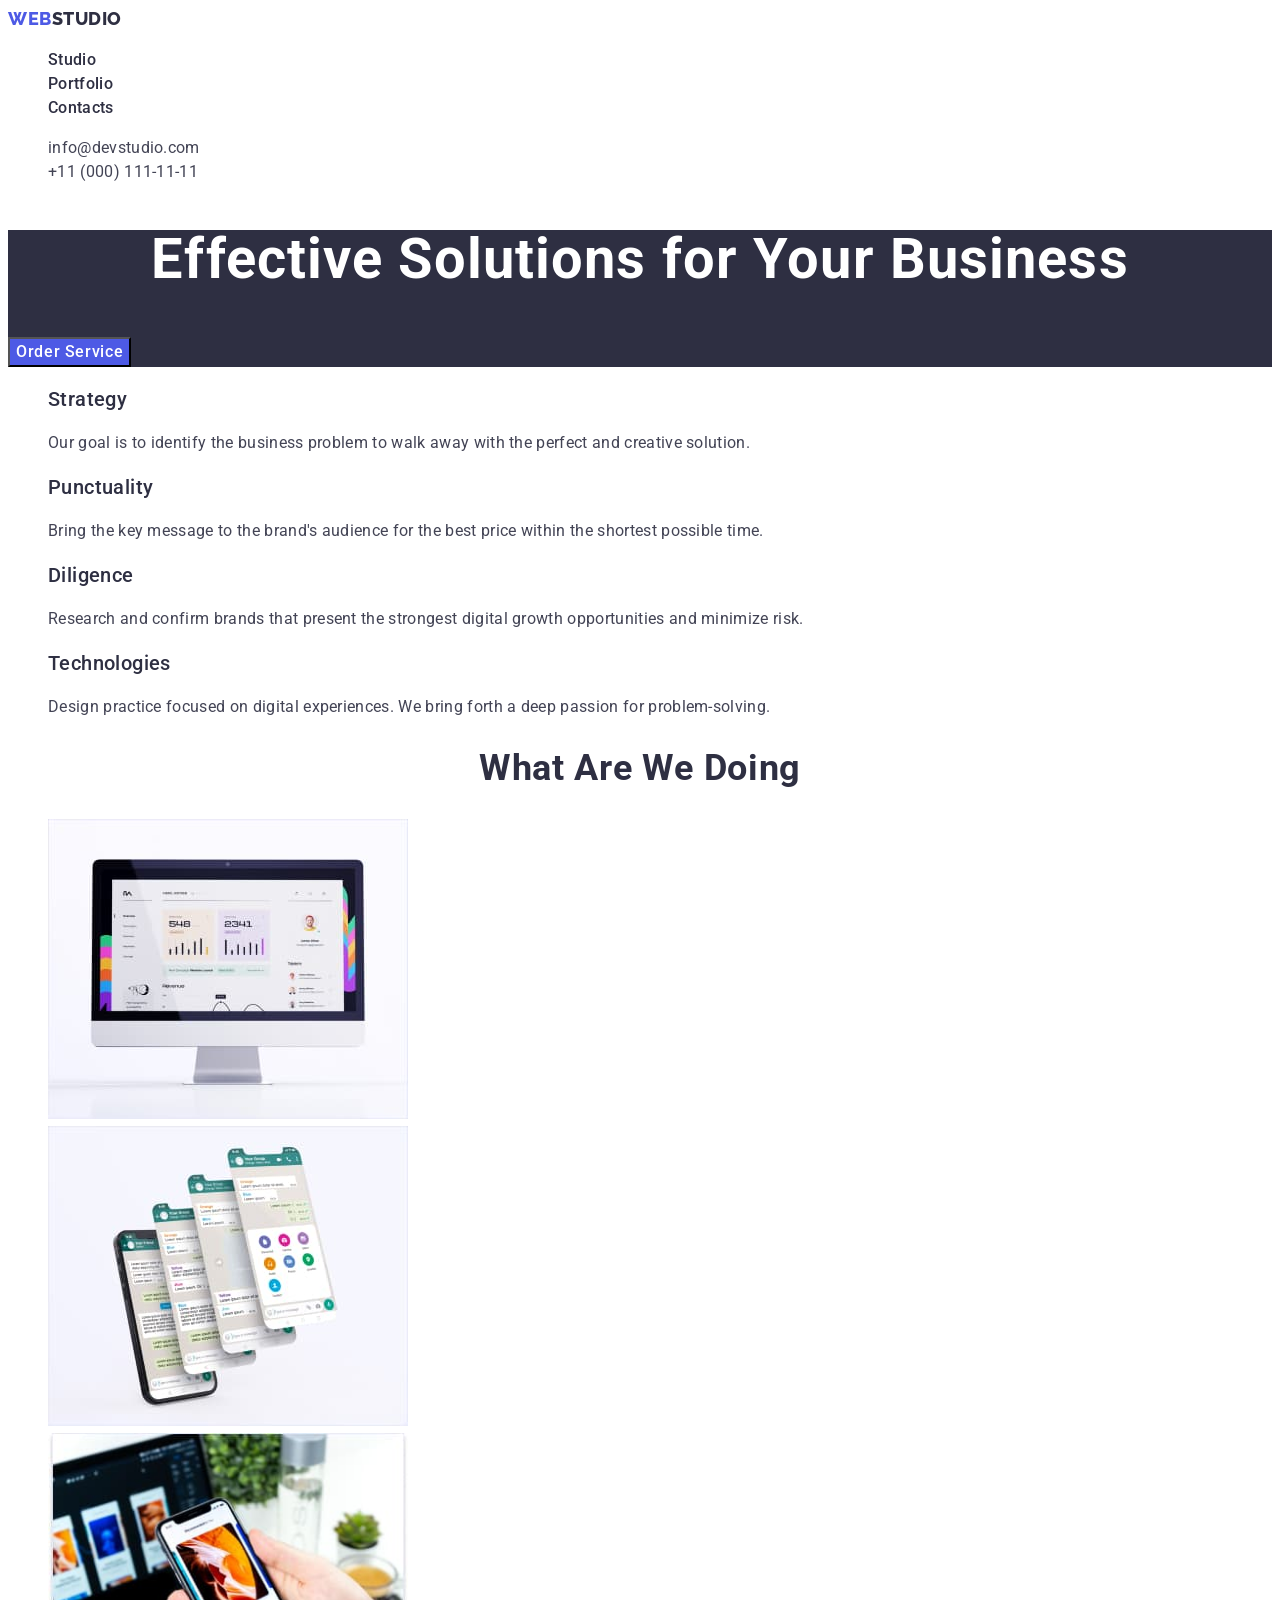
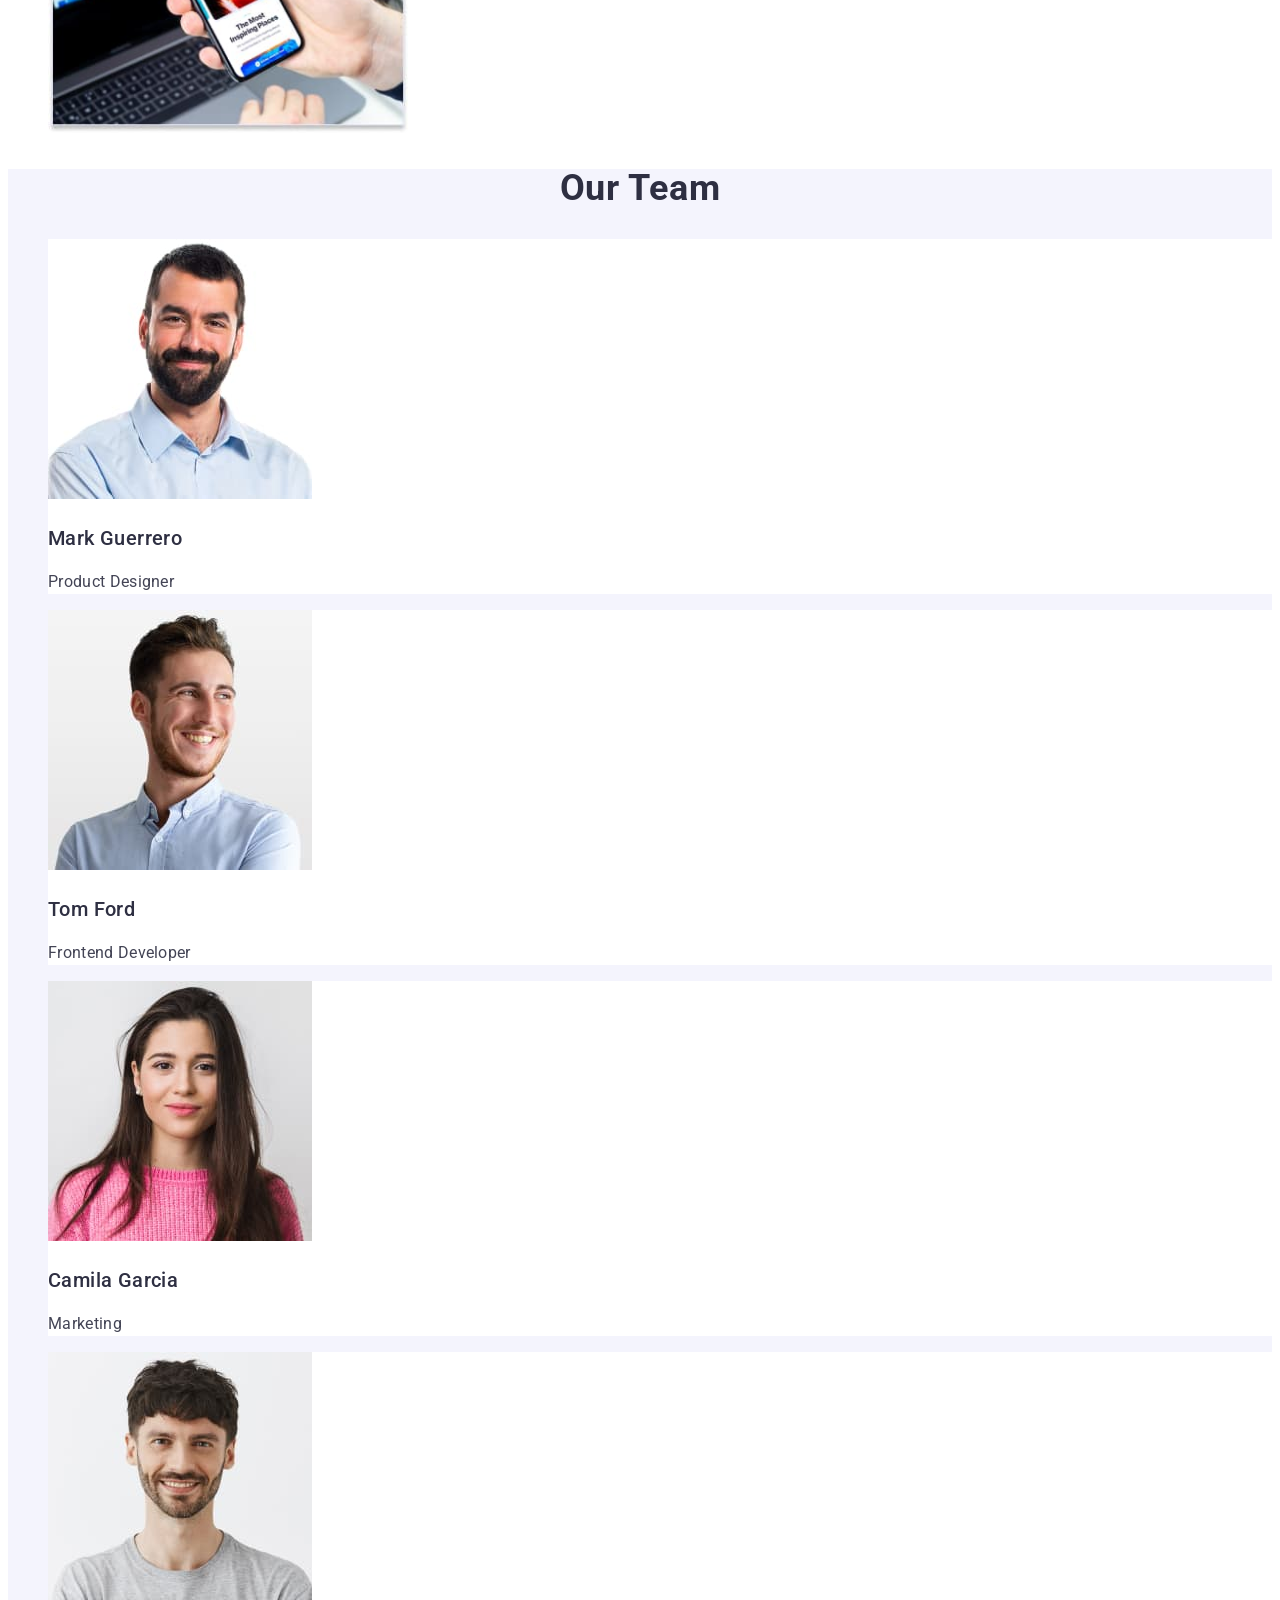
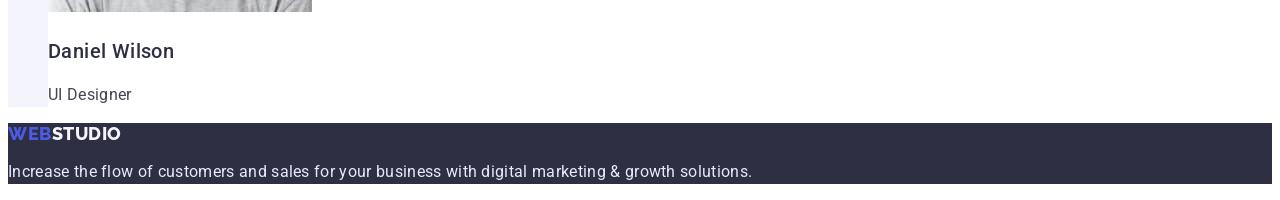
<file: index.html>
<!DOCTYPE html>
<html lang="en">
  <head>
    <meta charset="UTF-8" />
    <meta http-equiv="X-UA-Compatible" content="IE=edge" />
    <meta name="viewport" content="width=device-width, initial-scale=1.0" />
    <title>Студія</title>
    <link rel="preconnect" href="https://fonts.googleapis.com" />
    <link rel="preconnect" href="https://fonts.gstatic.com" crossorigin />
    <link
      href="https://fonts.googleapis.com/css2?family=Raleway:wght@800&family=Roboto:wght@400;500;700;900&display=swap"
      rel="stylesheet"
    />
    <link rel="stylesheet" href="./css/styles.css" />
  </head>
  <!-- Body -->
  <body class="body-studio">
    <header class="header-portfolio">
      <!-- nav -->
      <nav class="">
        <a href="./index.html" class="logo link"
          >Web<span class="logo-span link">Studio</span></a
        >
        <ul class="all-link-list list">
          <li class=""><a class="link-list link" href="./index.html">Studio</a></li>
          <li class="">
            <a class="link-list link" href="./portfolio.html">Portfolio</a>
          </li>
          <li class=""><a class="link-list link" href="">Contacts</a></li>
        </ul>
      </nav>
      <!-- address -->
      <address class="adress-portfolio">
        <ul class="list">
          <li class="">
            <a class="address-link link" href="mailto:info@devstudio.com">info@devstudio.com</a>
          </li>
          <li class="">
            <a class="address-link link" href="tel:+110001111111"> +11 (000) 111-11-11</a>
          </li>
        </ul>
      </address>
    </header>
    <!-- Main -->
    <main>
      <!-- Button-section -->
      <section class="button-section">
        <h1 class="site-title">Effective Solutions for Your Business</h1>
        <button type="button" class="button-studio">Order Service</button>
      </section>
      <!-- First-section -->
      <section class="">
        <h2 class="head-first-section"></h2>
        <ul class="list">
          <li class="">
            <h3 class="header-first-section">Strategy</h3>
            <p class="text-section">
              Our goal is to identify the business problem to walk away with the
              perfect and creative solution.
            </p>
          </li>
          <li class="">
            <h3 class="header-first-section">Punctuality</h3>
            <p class="text-section">
              Bring the key message to the brand's audience for the best price
              within the shortest possible time.
            </p>
          </li>
          <li class="">
            <h3 class="header-first-section">Diligence</h3>
            <p class="text-section">
              Research and confirm brands that present the strongest digital
              growth opportunities and minimize risk.
            </p>
          </li>
          <li class="">
            <h3 class="header-first-section">Technologies</h3>
            <p class="text-section">
              Design practice focused on digital experiences. We bring forth a
              deep passion for problem-solving.
            </p>
          </li>
        </ul>
      </section>
      <!-- Second-section -->
      <section class="">
        <h2 class="second-header">What are we doing</h2>
        <ul class="list">
          <li class="">
            <img
              src="./images/rectangle70.jpg"
              alt="gadgets1"
              width="360"
              height="300"
            />
          </li>
          <li class="">
            <img
              src="./images/rectangle71.jpg"
              alt="gadgets2"
              width="360"
              height="300"
            />
          </li>
          <li class="">
            <img
              src="./images/rectangle72.jpg"
              alt="gadgets3"
              width="360"
              height="300"
            />
          </li>
        </ul>
      </section>
      <!-- Thrid-section -->
      <section class="our-team-section">
        <h2 class="title-thrid-section">Our Team</h2>
        <ul class="list">
          <li class="team-list">
            <img
              src="./images/imgpeople1.jpg"
              alt="Mark Guerrero"
              width="264"
              height="260"
            />
            <h3 class="name-team">Mark Guerrero</h3>
            <p class="text-section">Product Designer</p>
          </li>
          <li class="team-list">
            <img
              src="./images/imgpeople2.jpg"
              alt="Tom Ford"
              width="264"
              height="260"
            />
            <h3 class="name-team">Tom Ford</h3>
            <p class="text-section">Frontend Developer</p>
          </li>
          <li class="team-list">
            <img
              src="./images/imgpeople3.jpg"
              alt="Camila Garcia"
              width="264"
              height="260"
            />
            <h3 class="name-team">Camila Garcia</h3>
            <p class="text-section">Marketing</p>
          </li>
          <li class="team-list">
            <img
              src="./images/imgpeople4.jpg"
              alt="Daniel Wilson"
              width="264"
              height="260"
            />
            <h3 class="name-team">Daniel Wilson</h3>
            <p class="text-section">UI Designer</p>
          </li>
        </ul>
      </section>
    </main>
    <!-- Footer -->
    <footer class="footer-portfolio link">
      <a href="./index.html" class="logo-footer link"
        >Web<span class="logo-footer-span">Studio</span></a
      >
      <p class="footer-info">
        Increase the flow of customers and sales for your business with digital
        marketing & growth solutions.
      </p>
    </footer>
  </body>
</html>
</file>
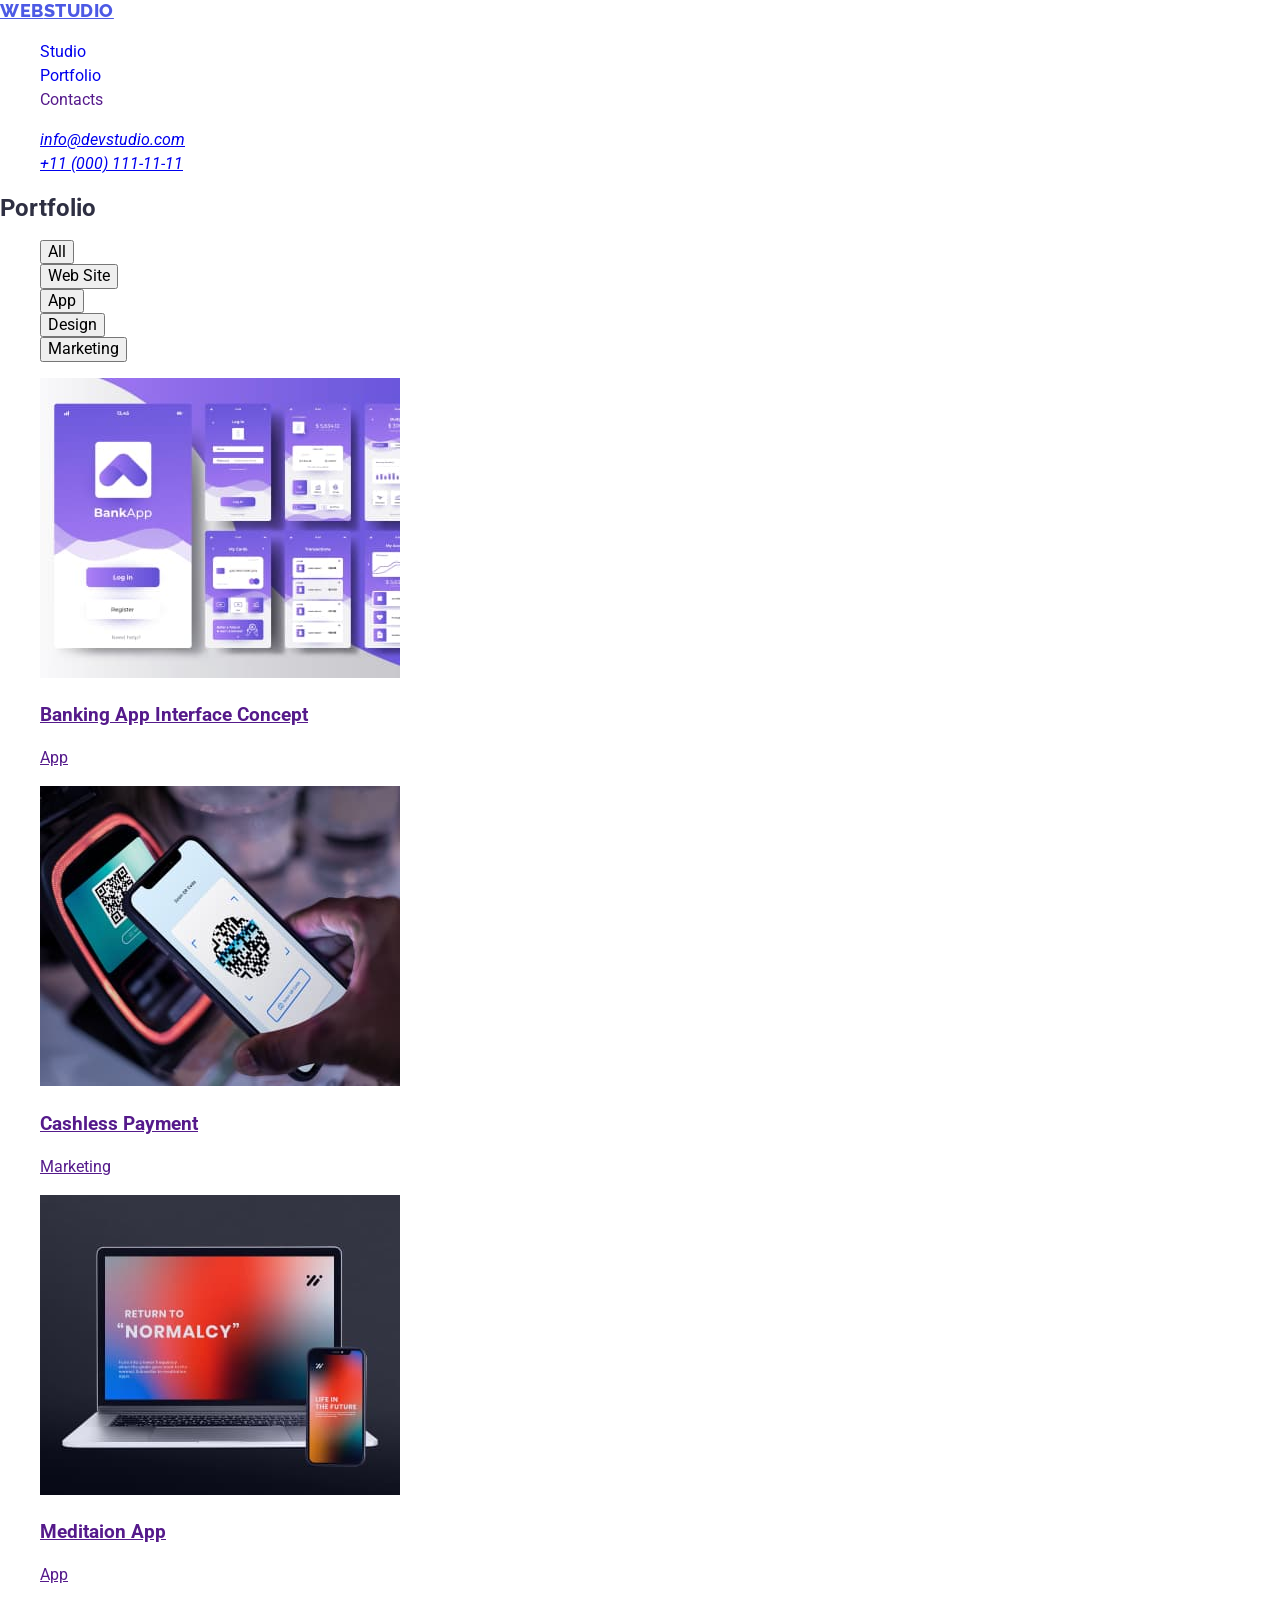
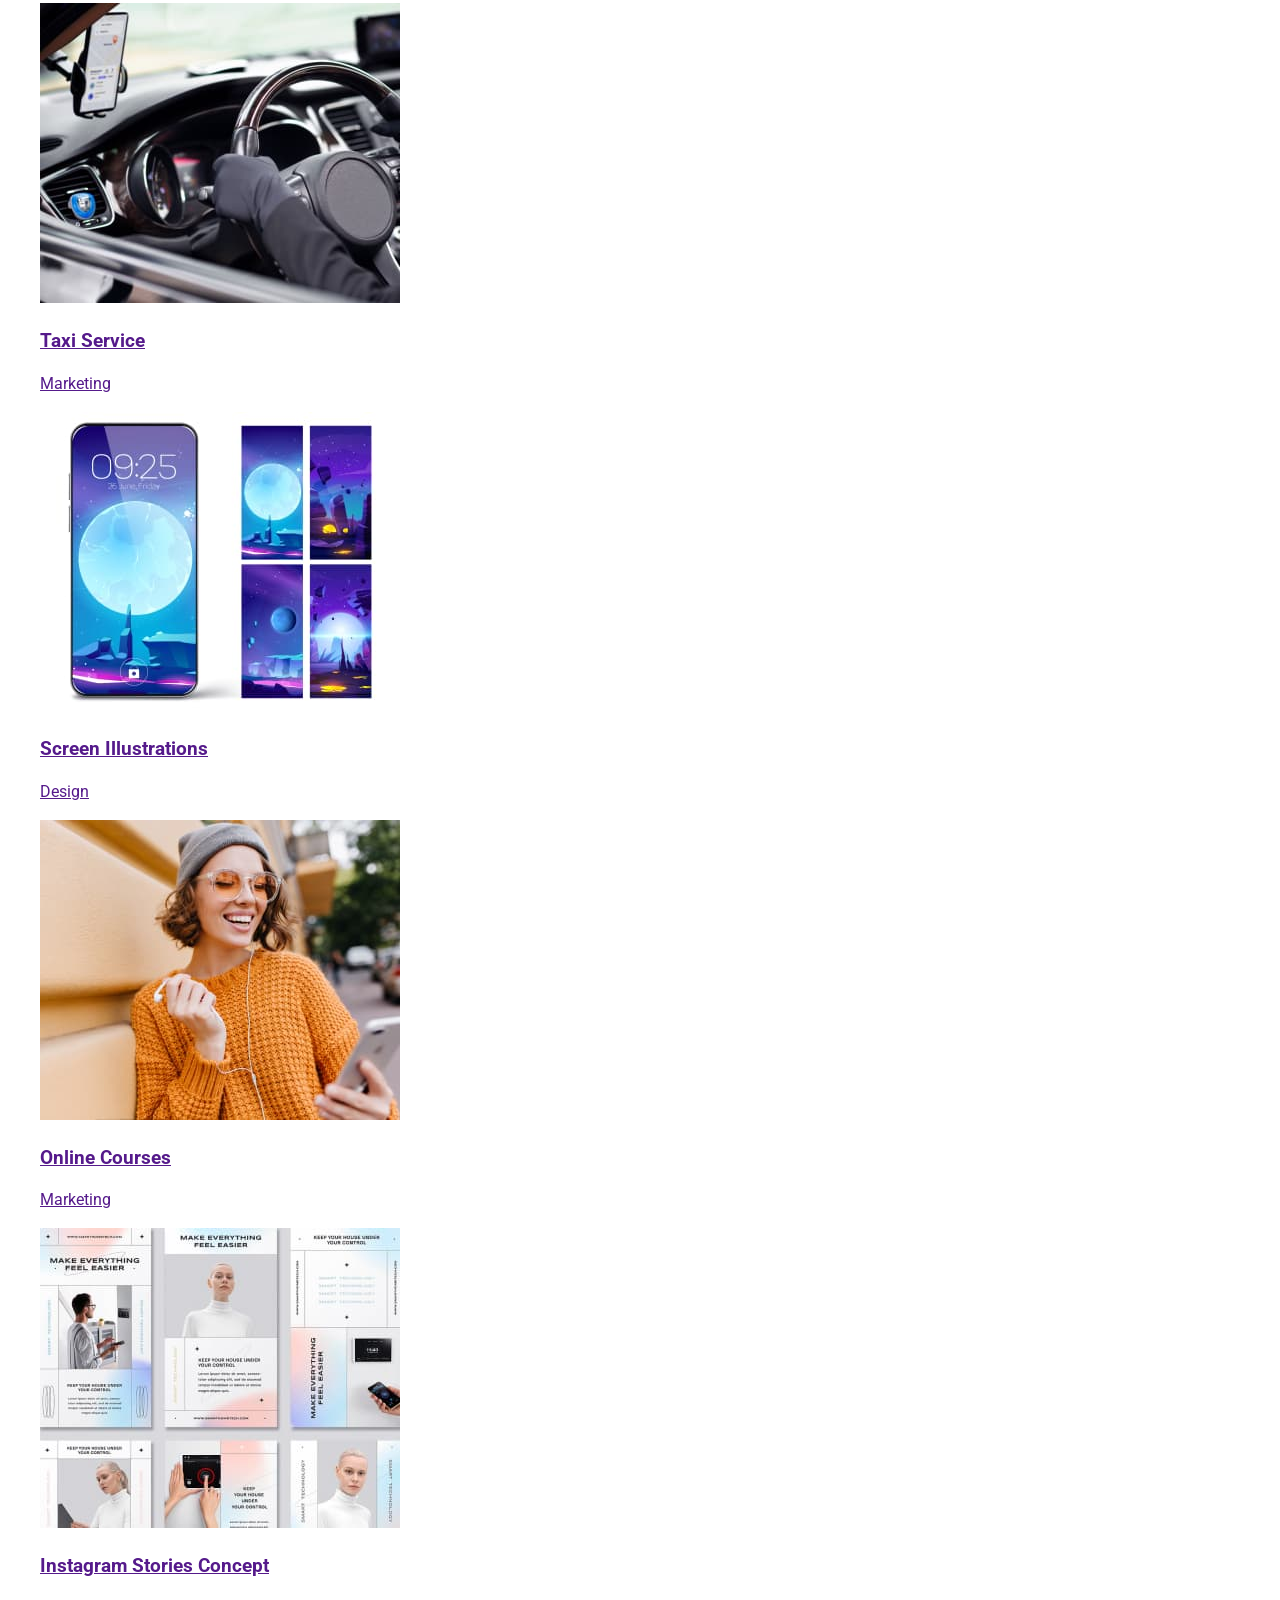
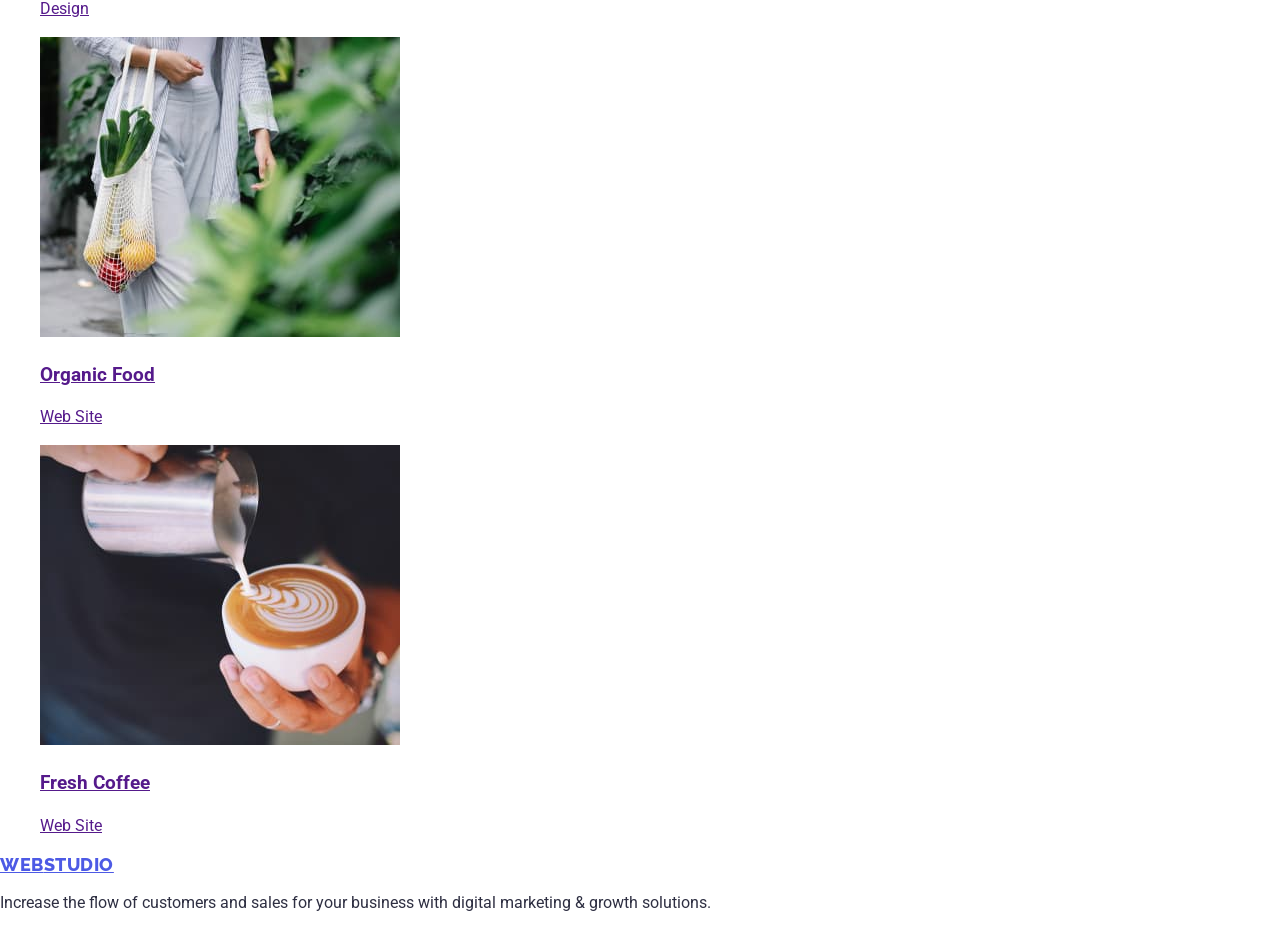
<file: portfolio.html>
<!DOCTYPE html>
<html lang="en">
  <head>
    <meta charset="UTF-8" />
    <meta http-equiv="X-UA-Compatible" content="IE=edge" />
    <meta name="viewport" content="width=device-width, initial-scale=1.0" />

    <link rel="preconnect" href="httpimage.pngs://fonts.googleapis.com" />
    <link rel="preconnect" href="https://fonts.gstatic.com" crossorigin />
    <link
      href="https://fonts.googleapis.com/css2?family=Raleway:wght@800&family=Roboto:wght@400;500;700;900&display=swap"
      rel="stylesheet"
    />
    <link
      rel="stylesheet"
      href="https://cdnjs.cloudflare.com/ajax/libs/modern-normalize/1.1.0/modern-normalize.min.css"
    />

    <link href="./css/styles.css" rel="stylesheet" type="text/css" />

    <title>Portfolio</title>
  </head>
  <body>
    <!--Fixed  -->
    <header class="header">
      <div class="conteiner">
        <nav class="fulnav">
          <a class="logo" href="./index.html" target="_self">
            Web<span class="logo-end">Studio</span>
          </a>
          <ul class="nav">
            <li>
              <a class="link" href="./index.html" target="_self">Studio</a>
            </li>
            <li class="nav-margin">
              <a class="link" href="./portfolio.html" target="_self"
                >Portfolio</a
              >
            </li>
            <li class="nav-margin"><a class="link" href="">Contacts</a></li>
          </ul>
        </nav>
        <address class="address">
          <ul class="address-list">
            <li>
              <a class="contacts" href="mailto:info@devstudio.com"
                >info@devstudio.com</a
              >
            </li>
            <li class="nav-margin">
              <a class="contacts" href="tel:+110001111111"
                >+11 (000) 111-11-11</a
              >
            </li>
          </ul>
        </address>
      </div>
    </header>
    <!-- MAIN -->

    <main>
      <section class="section portfolio">
        <h1 class="visually-hidden">Portfolio</h1>
        <div class="conteiner">
          <ul class="filter-list">
            <li class="filter-list-item">
              <button class="button-filter" type="button">All</button>
            </li>
            <li class="filter-list-item">
              <button type="button" class="button-filter">Web Site</button>
            </li>
            <li class="filter-list-item">
              <button type="button" class="button-filter">App</button>
            </li>
            <li class="filter-list-item">
              <button type="button" class="button-filter">Design</button>
            </li>
            <li class="filter-list-item">
              <button type="button" class="button-filter">Marketing</button>
            </li>
          </ul>
          <ul class="projects-list">
            <li class="projectsa">
              <a class="projects" href="">
                <img
                  src="./images/banking.jpg"
                  alt="Banking"
                  width="360"
                  height="300"
                />
                <div class="project-text">
                  <h3 class="project-item">Banking App Interface Concept</h3>
                  <p class="project-type">App</p>
                </div>
              </a>
            </li>
            <li class="projectsa">
              <a class="projects" href="">
                <img
                  src="./images/payment.jpg"
                  alt="Payment"
                  width="360"
                  height="300"
                />
                <div class="project-text">
                  <h3 class="project-item">Cashless Payment</h3>
                  <p class="project-type">Marketing</p>
                </div>
              </a>
            </li>
            <li class="projectsa">
              <a class="projects" href="">
                <img
                  src="./images/meditation.jpg"
                  alt="Meditaion"
                  width="360"
                  height="300"
                />
                <div class="project-text">
                  <h3 class="project-item">Meditaion App</h3>
                  <p class="project-type">App</p>
                </div>
              </a>
            </li>
            <li class="projectsa">
              <a class="projects" href="">
                <img
                  src="./images/taxi.jpg"
                  alt="Taxi"
                  width="360"
                  height="300"
                />
                <div class="project-text">
                  <h3 class="project-item">Taxi Service</h3>
                  <p class="project-type">Marketing</p>
                </div>
              </a>
            </li>
            <li class="projectsa">
              <a class="projects" href="">
                <img
                  src="./images/screen.jpg"
                  alt="Screen"
                  width="360"
                  height="300"
                />
                <div class="project-text">
                  <h3 class="project-item">Screen Illustrations</h3>
                  <p class="project-type">Design</p>
                </div>
              </a>
            </li>
            <li class="projectsa">
              <a class="projects" href="">
                <img
                  src="./images/onlain.jpg"
                  alt="Courses"
                  width="360"
                  height="300"
                />
                <div class="project-text">
                  <h3 class="project-item">Online Courses</h3>
                  <p class="project-type">Marketing</p>
                </div>
              </a>
            </li>
            <li class="projectsa">
              <a class="projects" href="">
                <img
                  src="./images/instagram.jpg"
                  alt="Instagram"
                  width="360"
                  height="300"
                />
                <div class="project-text">
                  <h3 class="project-item">Instagram Stories Concept</h3>
                  <p class="project-type">Design</p>
                </div>
              </a>
            </li>
            <li class="projectsa">
              <a class="projects" href="">
                <img
                  src="./images/food.jpg"
                  alt="food"
                  width="360"
                  height="300"
                />
                <div class="project-text">
                  <h3 class="project-item">Organic Food</h3>
                  <p class="project-type">Web Site</p>
                </div>
              </a>
            </li>
            <li class="projectsa">
              <a class="projects" href="">
                <img
                  src="./images/cofee.jpg"
                  alt="Coffee"
                  width="360"
                  height="300"
                />
                <div class="project-text">
                  <h3 class="project-item">Fresh Coffee</h3>
                  <p class="project-type">Web Site</p>
                </div>
              </a>
            </li>
          </ul>
        </div>
      </section>
    </main>

    <!-- Footer -->

    <footer class="footer">
      <div class="conteiner">
        <a class="logo-footer" href="./index.html" target="_self"
          >Web<span class="logo-footer-end">Studio</span>
        </a>
        <p class="footer-text">
          Increase the flow of customers and sales for your business with
          digital marketing & growth solutions.
        </p>
      </div>
    </footer>
  </body>
</html>
</file>
<file: css/styles.css>
:root {
  --colorbody-portfolio: #434455;
  --brand-color: #f4f4fd;
  --backgroundstudio: #2e2f42;
  --Third-title: #2e2f42;
  --name-team-var: #2e2f42;
}

/* body */
body {
  font-family: "Roboto", sans-serif;
  font-style: normal;
  font-weight: 400;
  font-size: 16px;
  line-height: 24px;
  color: #2e2f42;
  background-color: #FFFFFF;
}

ul li {
  list-style-type: none;
}

.body-studio {
  color: #434455;
}

/* Color-body-VAR */
.body-portfolio {
  color: var(--colorbody-portfolio);
}

/* nav */
.logo {
  font-family: "Raleway", sans-serif;
  font-weight: 800;
  font-size: 18px;
  line-height: 1.17;
  letter-spacing: 0.03em;
  text-transform: uppercase;
  color: #4d5ae5;
}

.logo-span {
  color: #2e2f42;
}

.link-list {
  font-weight: 500;
  font-size: 16px;
  line-height: 1.5;
  letter-spacing: 0.02em;
  color: #2e2f42;
}

.link-list:hover,
.link-list:focus {
  color: #404bbf;
}

/* address */
.adress-portfolio {
  font-style: normal;
}

.address-link {
  font-size: 16px;
  line-height: 1.5;
  letter-spacing: 0.02em;
  color: #434455;
}

.address-link:hover,
.address-link:focus {
  color: #404bbf;
}

/* main */

/* First-list-buttons */
.list {
  list-style: none;
}

.all-button {
  font-family: "Roboto", sans-serif;
  font-weight: 500;
  font-size: 16px;
  line-height: 1.5;
  letter-spacing: 0.04em;
  color: #4d5ae5;
  cursor: pointer;
}

/* portfolio-button-VAR */
.all-button {
  background-color: var(--brand-color);
}

.all-button:hover,
.all-button:focus {
  color: #ffffff;
  background-color: #404bbf;
}

/* Button-Section */
/* Studio-button-VAR */
.button-section {
  background-color: var(--backgroundstudio);
}

.site-title {
  font-size: 56px;
  line-height: 1.07;
  text-align: center;
  letter-spacing: 0.02em;
  color: #ffffff;
}

.button-studio {
  background-color: #4d5ae5;
  font-family: "Roboto", sans-serif;
  font-weight: 500;
  font-size: 16px;
  line-height: 1.5;
  letter-spacing: 0.04em;
  color: #ffffff;
  cursor: pointer;
}

.button-studio:hover,
.button-studio:focus {
  color: #404bbf;
  background-color: #404BBF;
}
/* First-Section */
.text-section {
  letter-spacing: 0.02em;
  font-size: 16px;
}

.header-first-section {
  font-weight: 500;
  font-size: 20px;
  line-height: 1.2;
  letter-spacing: 0.02em;
  color: #2e2f42;
}
/* Second-Section */
.second-header {
  font-size: 36px;
  line-height: 1.11;
  text-align: center;
  letter-spacing: 0.02em;
  text-transform: capitalize;
  color: #2e2f42;
}

/* Thrid-Section */

.our-team-section {
  background-color: #f4f4fd;
}
/* Studio-Third-section-VAR */
.title-thrid-section {
  font-size: 36px;
  line-height: 1.11;
  text-align: center;
  letter-spacing: 0.02em;
  text-transform: capitalize;
  color: var(--Third-title);
}


.team-list {
  background-color: #ffffff;
}
/* Studio-NameTeam-VAR */
.name-team {
  font-weight: 500;
  font-size: 20px;
  line-height: 1.2;
  letter-spacing: 0.02em;
  color: var(--name-team-var);
}

/* section portfolio */
.link {
  text-decoration: none;
}

.name-images {
  font-weight: 500;
  font-size: 20px;
  line-height: 1.2;
  letter-spacing: 0.02em;
  color: #2e2f42;
}

.info-images {
  font-size: 16px;
  line-height: 1.5;
  letter-spacing: 0.02em;
  color: #434455;
}

/* footer */
.footer-portfolio {
  background: #2e2f42;
}

.logo-footer {
  display: flex;
  flex-direction: row;
  padding: 0px;
  align-items: flex-start;
  font-family: "Raleway", sans-serif;
  font-style: normal;
  font-weight: 800;
  font-size: 18px;
  line-height: 1.17;
  display: flex;
  align-items: center;
  letter-spacing: 0.03em;
  text-transform: uppercase;
  color: #4d5ae5;
}

.logo-footer-span {
  font-family: "Raleway";
  font-style: normal;
  font-weight: 800;
  font-size: 18px;
  line-height: 21px;
  display: flex;
  align-items: center;
  letter-spacing: 0.03em;
  text-transform: uppercase;
  color: #f4f4fd;
  flex: none;
  order: 1;
  flex-grow: 0;
}

.footer-info {
  letter-spacing: 0.02em;
  color: #e7e9fc;
}
</file>
